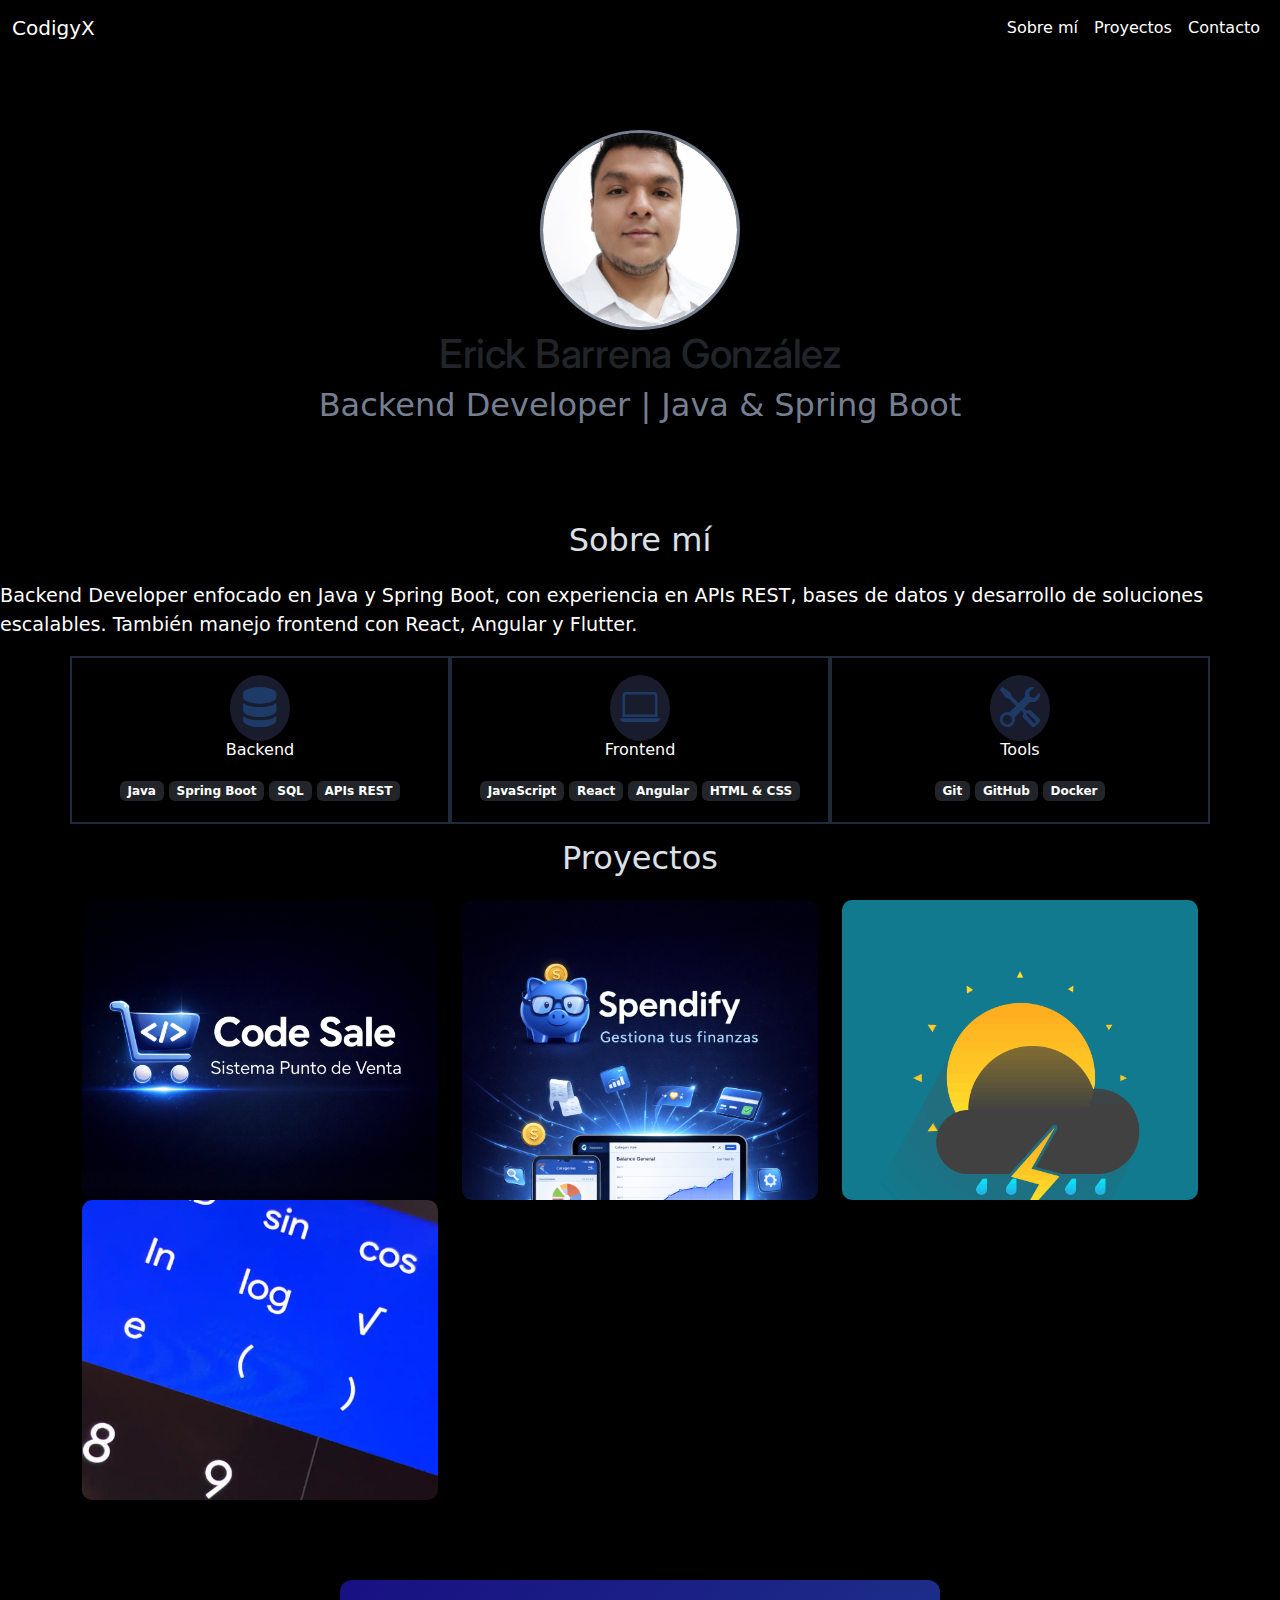
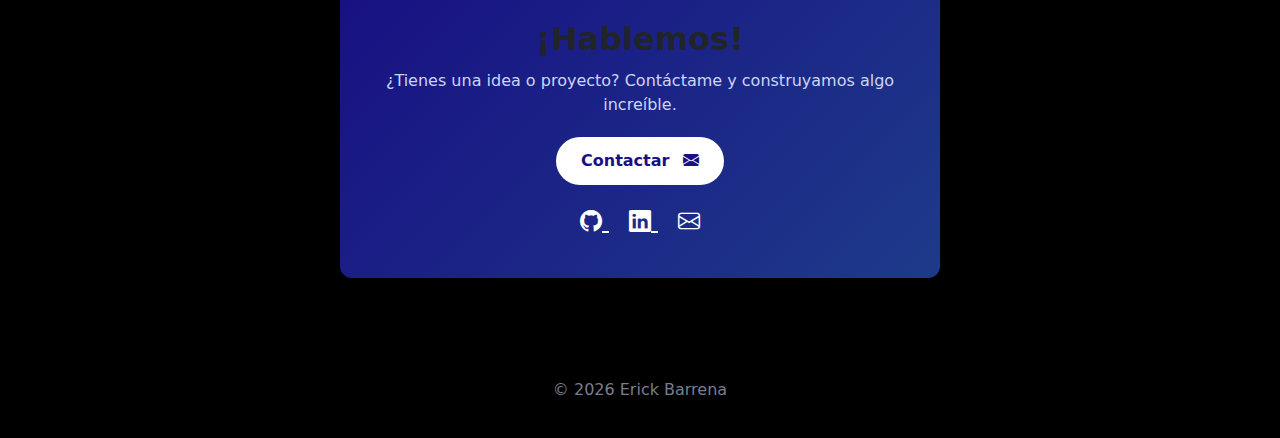
<file: portfolio/index.html>
<!DOCTYPE html>
<html lang="es">
<head>
  <meta charset="UTF-8">
  <meta name="viewport" content="width=device-width, initial-scale=1.0">
  <title>CodigyX | Backend Developer</title>

  <link rel="stylesheet" href="portafolio.css">

  <!-- Bootstrap -->
  <link href="https://cdn.jsdelivr.net/npm/bootstrap@5.2.2/dist/css/bootstrap.min.css" rel="stylesheet">

  <!-- Iconos -->
  <link rel="stylesheet" href="https://cdn.jsdelivr.net/npm/bootstrap-icons@1.9.1/font/bootstrap-icons.css">

  <!-- Fuentes -->
  <link href="https://fonts.googleapis.com/css2?family=Rubik+Dirt&family=Inter:wght@300;400;500;600&display=swap" rel="stylesheet">
</head>

<body>

<!-- NAVBAR -->
<nav class="navbar navbar-expand-md navbar-light">
  <div class="container-fluid">

    <a class="navbar-brand text-white" href="/">CodigyX</a>

    <button class="navbar-toggler" type="button" data-bs-toggle="collapse" data-bs-target="#nav">
      <span class="navbar-toggler-icon"></span>
    </button>

    <div class="collapse navbar-collapse" id="nav">
      <ul class="navbar-nav ms-auto">
        <li class="nav-item"><a class="nav-link" href="#sobre-mi">Sobre mí</a></li>
        <li class="nav-item"><a class="nav-link" href="#proyectos">Proyectos</a></li>
        <li class="nav-item"><a class="nav-link" href="#contacto">Contacto</a></li>
      </ul>
    </div>

  </div>
</nav>

<!-- HERO -->
<section class="hero">
  <div class="hero-principal">
    <img class="hero-imagen-desarrollador" src="imagenes/perfil.png" alt="perfil">
    <h1>Erick Barrena González</h1>
    <h2>Backend Developer | Java & Spring Boot</h2>
  </div>
</section>

<!-- SOBRE MI -->
<section id="sobre-mi" class="sobre-mi seccion-oscura">
  <div class="contenedor">
    <h2 class="seccion-titulo">Sobre mí</h2>
    <p class="seccion-texto">
      Backend Developer enfocado en Java y Spring Boot, con experiencia en APIs REST,
      bases de datos y desarrollo de soluciones escalables. También manejo frontend con
      React, Angular y Flutter.
    </p>
  </div>
</section>

<!-- STACK -->
<section class="experiencia seccion-clara">
  <div class="container text-center">
    <div class="row">

      <div class="columna col-md-4">
        <i class="bi bi-server"></i>
        <p class="experiencia-titulo">Backend</p>
        <div class="badges-contenedor">
          <span class="badge text-bg-dark">Java</span>
          <span class="badge text-bg-dark">Spring Boot</span>
          <span class="badge text-bg-dark">SQL</span>
          <span class="badge text-bg-dark">APIs REST</span>
        </div>
      </div>

      <div class="columna col-md-4">
        <i class="bi bi-laptop"></i>
        <p class="experiencia-titulo">Frontend</p>
        <div class="badges-contenedor">
          <span class="badge text-bg-dark">JavaScript</span>
          <span class="badge text-bg-dark">React</span>
          <span class="badge text-bg-dark">Angular</span>
          <span class="badge text-bg-dark">HTML & CSS</span>
        </div>
      </div>

      <div class="columna col-md-4">
        <i class="bi bi-tools"></i>
        <p class="experiencia-titulo">Tools</p>
        <div class="badges-contenedor">
          <span class="badge text-bg-dark">Git</span>
          <span class="badge text-bg-dark">GitHub</span>
          <span class="badge text-bg-dark">Docker</span>
        </div>
      </div>

    </div>
  </div>
</section>

<!-- PROYECTOS -->
<section id="proyectos" class="proyectos-recientes seccion-clara">
  <h2 class="seccion-titulo texto-blanco">Proyectos</h2>

  <div class="container">
    <div class="row">

      <!-- POS -->
      <div class="col-md-4">
        <div class="proyecto">
          <img src="imagenes/codesale.png">
          <div class="overlay">
            <p>Punto de Venta</p>
            <div class="iconos-contenedor">
              <a href="#"><i class="bi bi-github"></i></a>
            </div>
          </div>
        </div>
      </div>

      <!-- FINANZAS -->
      <div class="col-md-4">
        <div class="proyecto">
          <img src="imagenes/spendify.png">
          <div class="overlay">
            <p>App Finanzas</p>
            <div class="iconos-contenedor">
              <a href="#"><i class="bi bi-github"></i></a>
            </div>
          </div>
        </div>
      </div>

      <!-- CLIMA -->
      <div class="col-md-4">
        <div class="proyecto">
          <img src="imagenes/clima.gif">
          <div class="overlay">
            <p>Clima App</p>
            <div class="iconos-contenedor">
              <a href="#"><i class="bi bi-laptop"></i></a>
            </div>
          </div>
        </div>
      </div>

      <!-- CALCULADORA -->
      <div class="col-md-4">
        <div class="proyecto">
          <img src="imagenes/calculadora.jpg">
          <div class="overlay">
            <p>Calculadora</p>
            <div class="iconos-contenedor">
              <a href="#"><i class="bi bi-laptop"></i></a>
            </div>
          </div>
        </div>
      </div>

    </div>
  </div>
</section>

<!-- CONTACTO -->
<section id="contacto" class="contacto seccion-oscura">
  <div class="container">
    <div class="rectangulo text-center">

      <h2 class="titulo-contacto">¡Hablemos!</h2>

      <p class="descripcion">
        ¿Tienes una idea o proyecto? Contáctame y construyamos algo increíble.
      </p>

      <a href="mailto:ecodigyx@gmail.com">
        <button class="btn-contacto">
          Contactar
          <i class="bi bi-envelope-fill"></i>
        </button>
      </a>

      <!-- REDES -->
      <div class="redes">
        <a href="https://github.com/CodigyX" target="_blank">
          <i class="bi bi-github"></i>
        </a>

        <a href="https://www.linkedin.com/in/codigyx/" target="_blank">
          <i class="bi bi-linkedin"></i>
        </a>

        <a href="mailto:ecodigyx@gmail.com">
          <i class="bi bi-envelope"></i>
        </a>
      </div>

    </div>
  </div>
</section>

<footer class="seccion-oscura text-center">
  <p>© 2026 Erick Barrena</p>
</footer>

<script src="https://cdn.jsdelivr.net/npm/bootstrap@5.2.2/dist/js/bootstrap.bundle.min.js"></script>

</body>
</html>
</file>
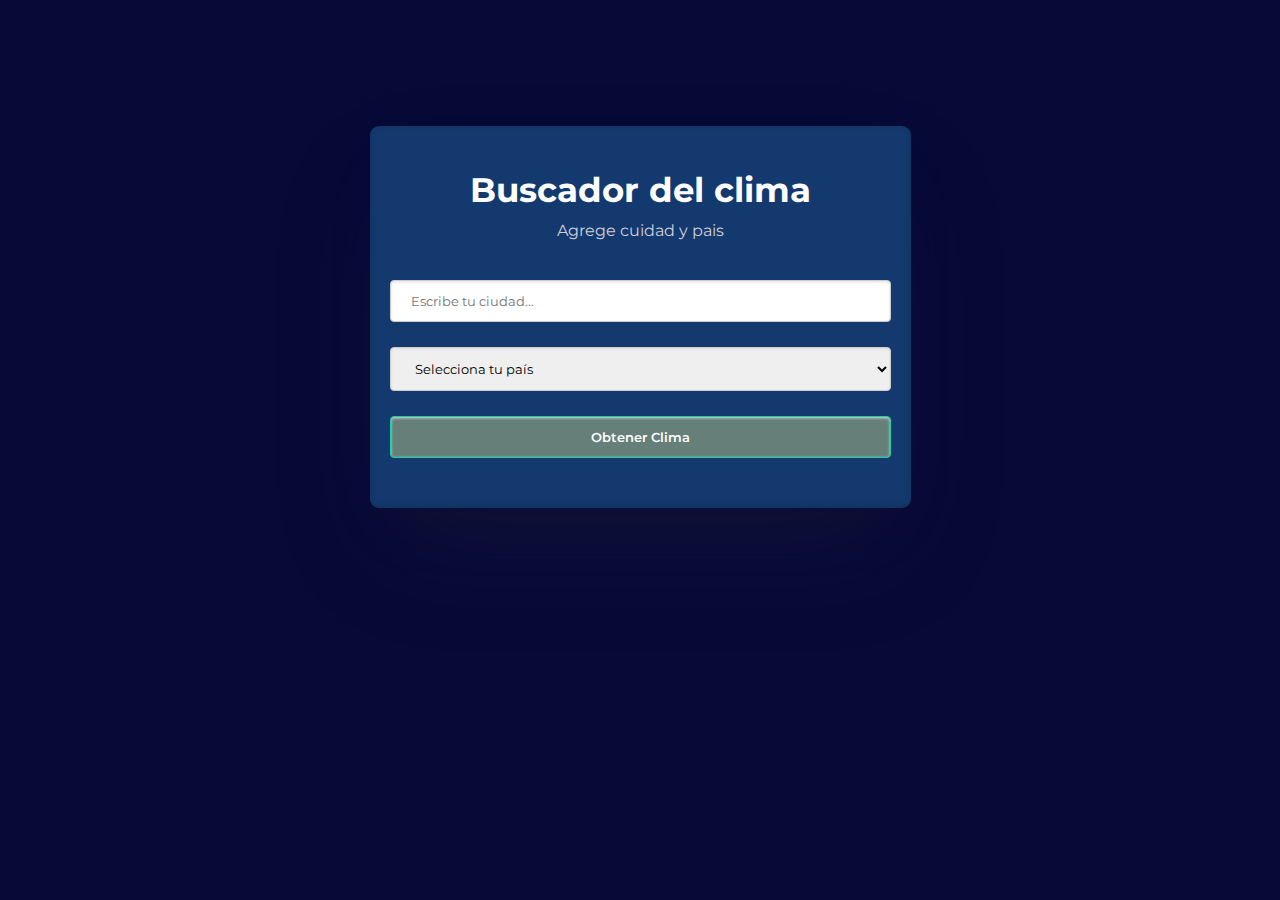
<file: apiclima/clima.html>
<!DOCTYPE html>
<html lang="en">
<head>
    <meta charset="UTF-8">
    <meta http-equiv="X-UA-Compatible" content="IE=edge">
    <meta name="viewport" content="width=device-width, initial-scale=1.0">
    <title>Buscador del clima</title>
    <link rel="stylesheet" href="clima.css">
    <script src="clima.js" defer></script>
</head>
<body>
    <section class="weather-content">
        <h1>Buscador del clima</h1>
        <div class="result">
            <p>Agrege cuidad y pais</p>
            <!-- <h5>Clima en Bogota</h5>
            <img src="" alt="">
            <h2>28°C</h2>
            <p>Max: 29°C</p>
            <p>Min: 27°C</p> -->
        </div>
        <form action="" method="POST" class="get-weather">
            <input type="text" name="city" id="city" placeholder="Escribe tu ciudad...">
            <select name="" id="country">
                <option disabled selected value="">Selecciona tu país</option>
                <option value="AR">Argentina</option>
                <option value="CO">Colombia</option>
                <option value="CR">Costa Rica</option>
                <option value="ES">España</option>
                <option value="US">Estados Unidos</option>
                <option value="MX">México</option>
                <option value="PE">Perú</option>
            </select>
            <input type="submit" name="" id="" value="Obtener Clima">
        </form>
    </section>
    
</body>
</html>
</file>
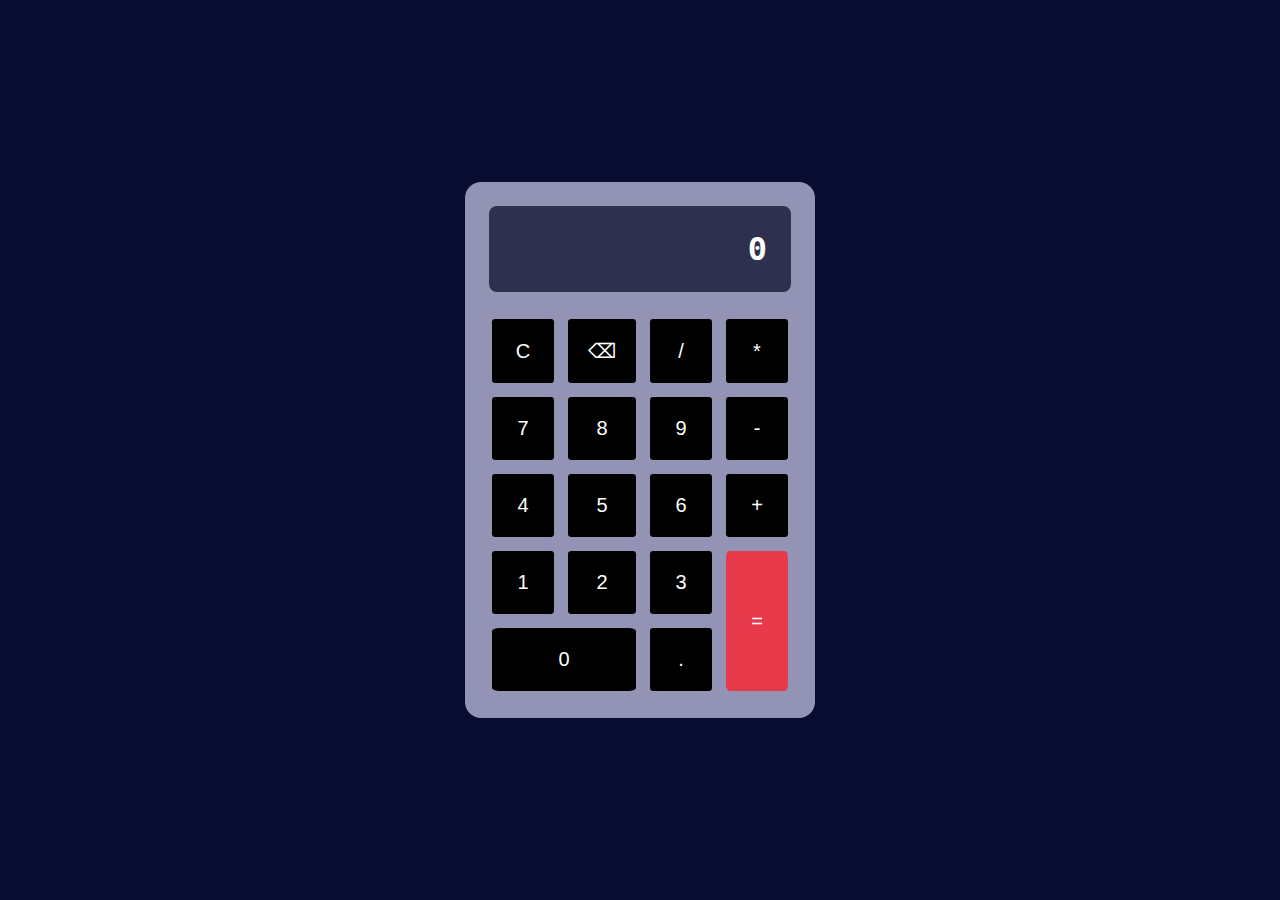
<file: calculadora/calculadora.html>
<!DOCTYPE html>
<html lang="es">
<head>
    <meta charset="UTF-8">
    <meta http-equiv="X-UA-Compatible" content="IE=edge">
    <meta name="viewport" content="width=device-width, initial-scale=1.0">
    <title>Calculadora</title>
    <link rel="stylesheet" href="calculadora.css">
</head>
<body>

    <div class="calculadora">

        <div class="pantalla">0</div>

        <button id="c" class="btn">C</button>
        <button id="borrar" class="btn">⌫</button>
        <button class="btn">/</button>
        <button class="btn">*</button>
        <button class="btn">7</button>
        <button class="btn">8</button>
        <button class="btn">9</button>
        <button class="btn">-</button>
        <button class="btn">4</button>
        <button class="btn">5</button>
        <button class="btn">6</button>
        <button class="btn">+</button>
        <button class="btn">1</button>
        <button class="btn">2</button>
        <button class="btn">3</button>
        <button id="igual" class="btn">=</button>
        <button id="cero" class="btn">0</button>
        <button class="btn">.</button>
    </div>

    
    <script src="calculadora.js"></script>
</body>
</html>
</file>
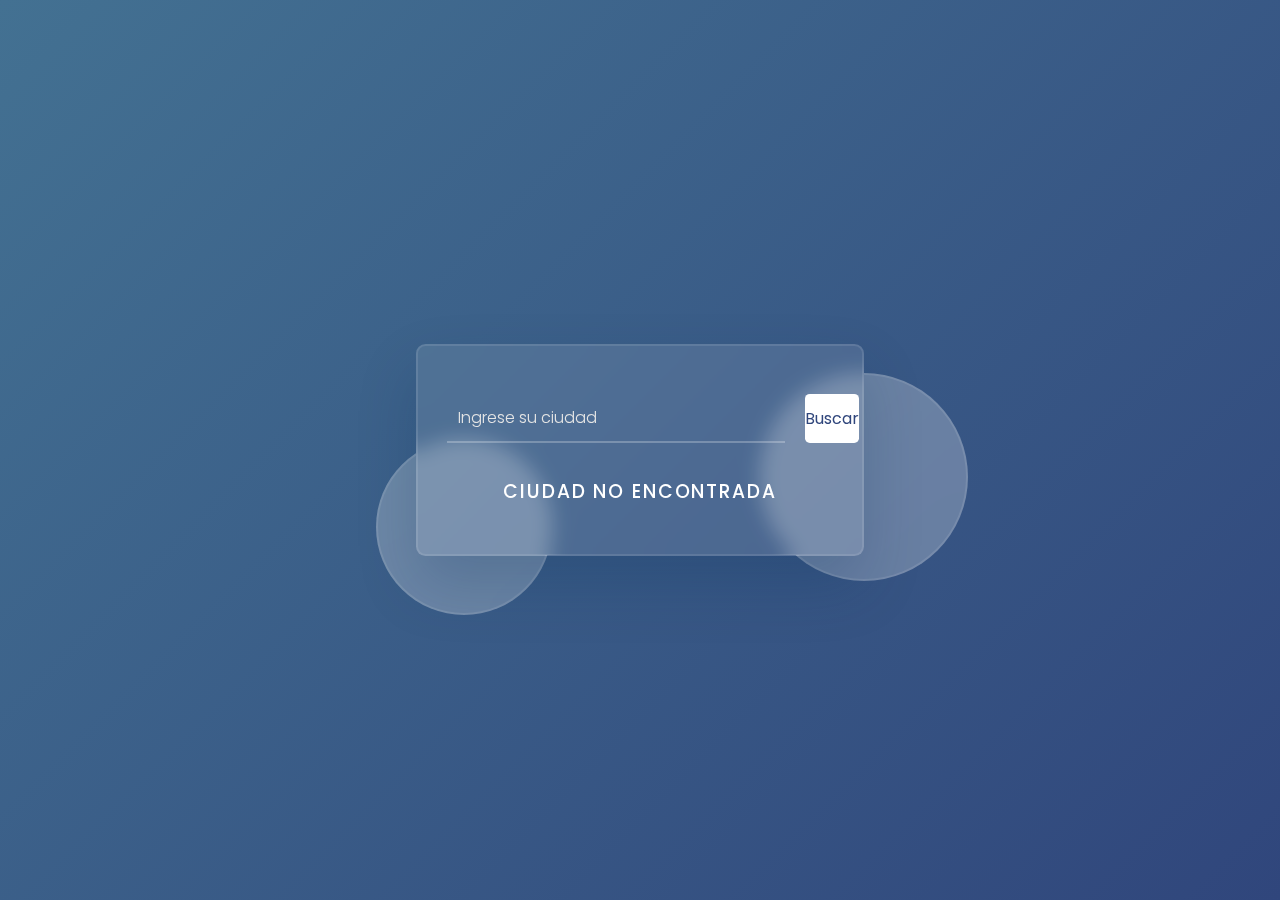
<file: clima/clima.html>
<!DOCTYPE html>
<html lang="es">
  <head>
    <meta name="viewport" content="width=device-width, initial-scale=1.0" />
    <title>Climático</title>
    <!-- Google Fonts -->
    <link
      href="https://fonts.googleapis.com/css2?family=Poppins:wght@300;500;600&display=swap"
      rel="stylesheet"
    />
    <!-- Stylesheet -->
    <link rel="stylesheet" href="clima.css" />
  </head>
  <body>
    <div class="wrapper">
      <div class="shape shape-1"></div>
      <div class="shape shape-2"></div>
      <div class="container">
        <div class="search-container">
          <input
            type="text"
            placeholder="Ingrese su ciudad"
            id="city"
            value="Orizaba"
          />
          <button id="search-btn">Buscar</button>
        </div>
        <div id="result"></div>
      </div>
    </div>
    <!-- Script -->
    <script src="key.js"></script>
    <script src="clima.js"></script>
  </body>
</html>
</file>
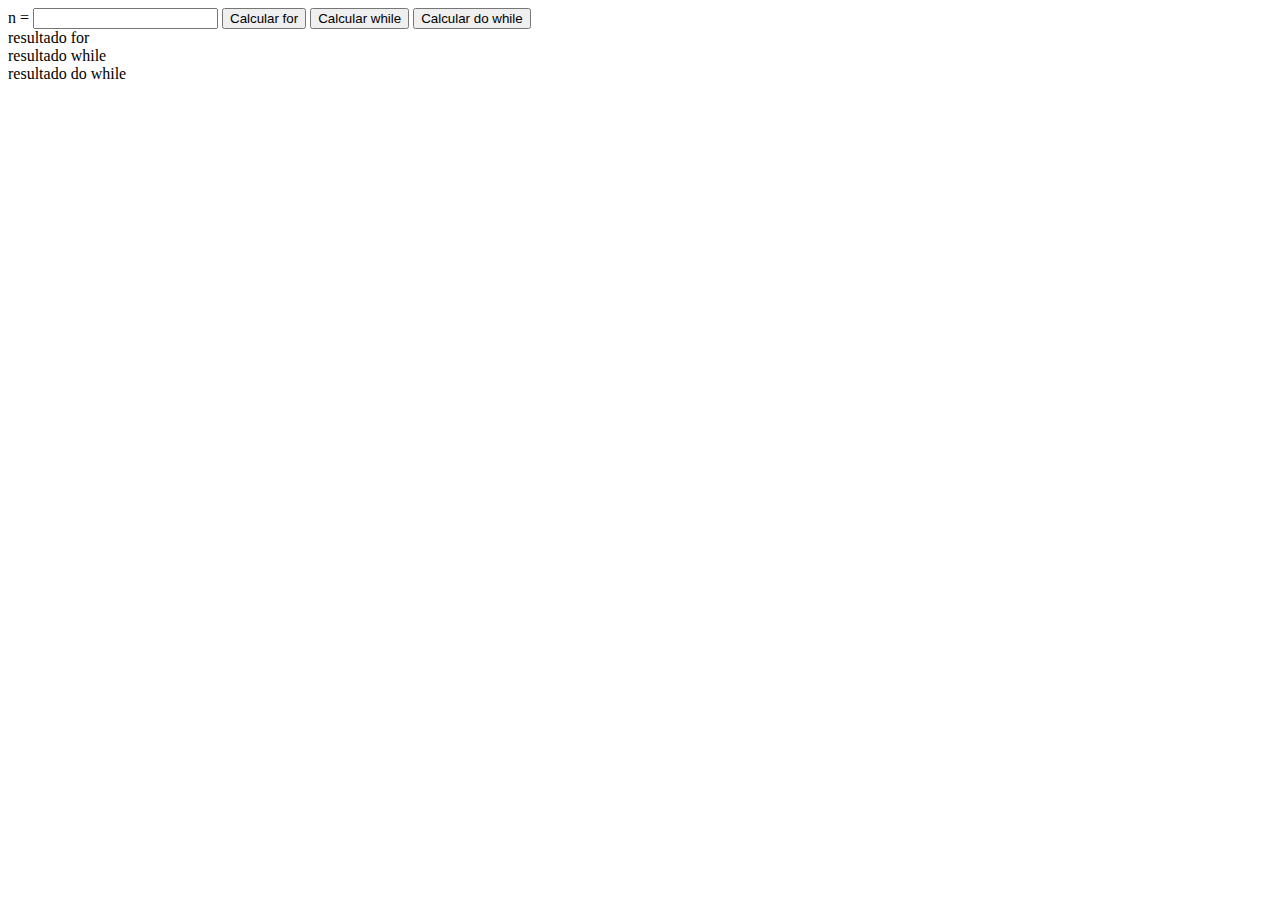
<file: javascript/ciclos.html>
<!DOCTYPE html>
<html>
	<body>
		<label> n = </label>
		<input type="text" id="n">

		<button onclick="ciclofor()">Calcular for</button>
		<button onclick="ciclowhile()">Calcular while</button>
		<button onclick="ciclodowhile()">Calcular do while</button>

		<div id="for">resultado for</div>
		<div id="while">resultado while</div>
		<div id="dowhile">resultado do while</div>

		<script src="ciclos.js"></script>
	</body>
</html>
</file>
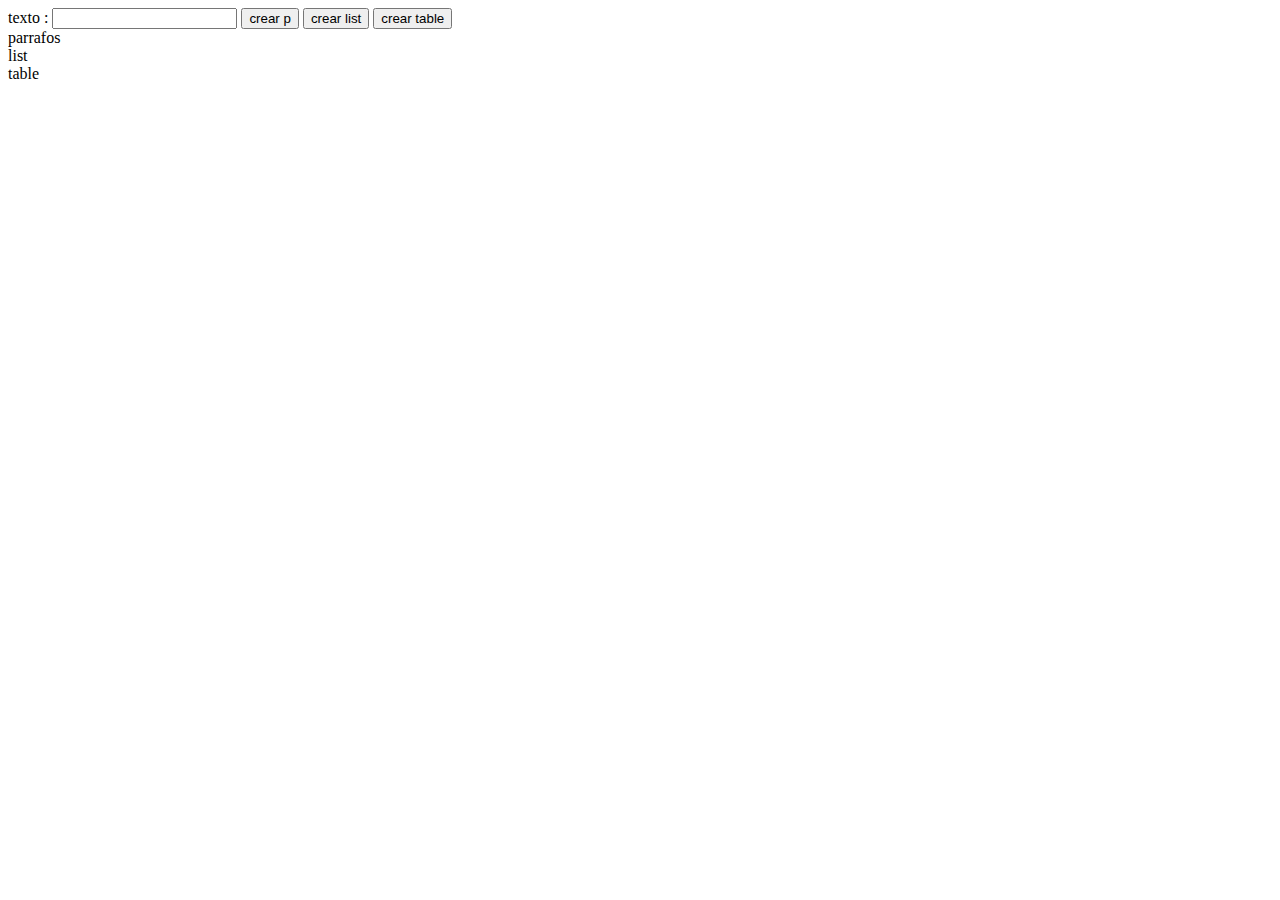
<file: javascript/ciclosdom.html>
<!DOCTYPE html>
<html>
	<body>

		<label> texto : </label>
		<input type="text" id="mytext">

		<button onclick="creap()">crear p</button>
		<button onclick="crealist()">crear list</button>
		<button onclick="creatable()">crear table</button>

		<div id="parrafos"> parrafos</div>
		<div id="listas"> list </div>
		<div id="tabla"> table </div>

		<script src="ciclosdom.js"></script>
	</body>
</html>
</file>
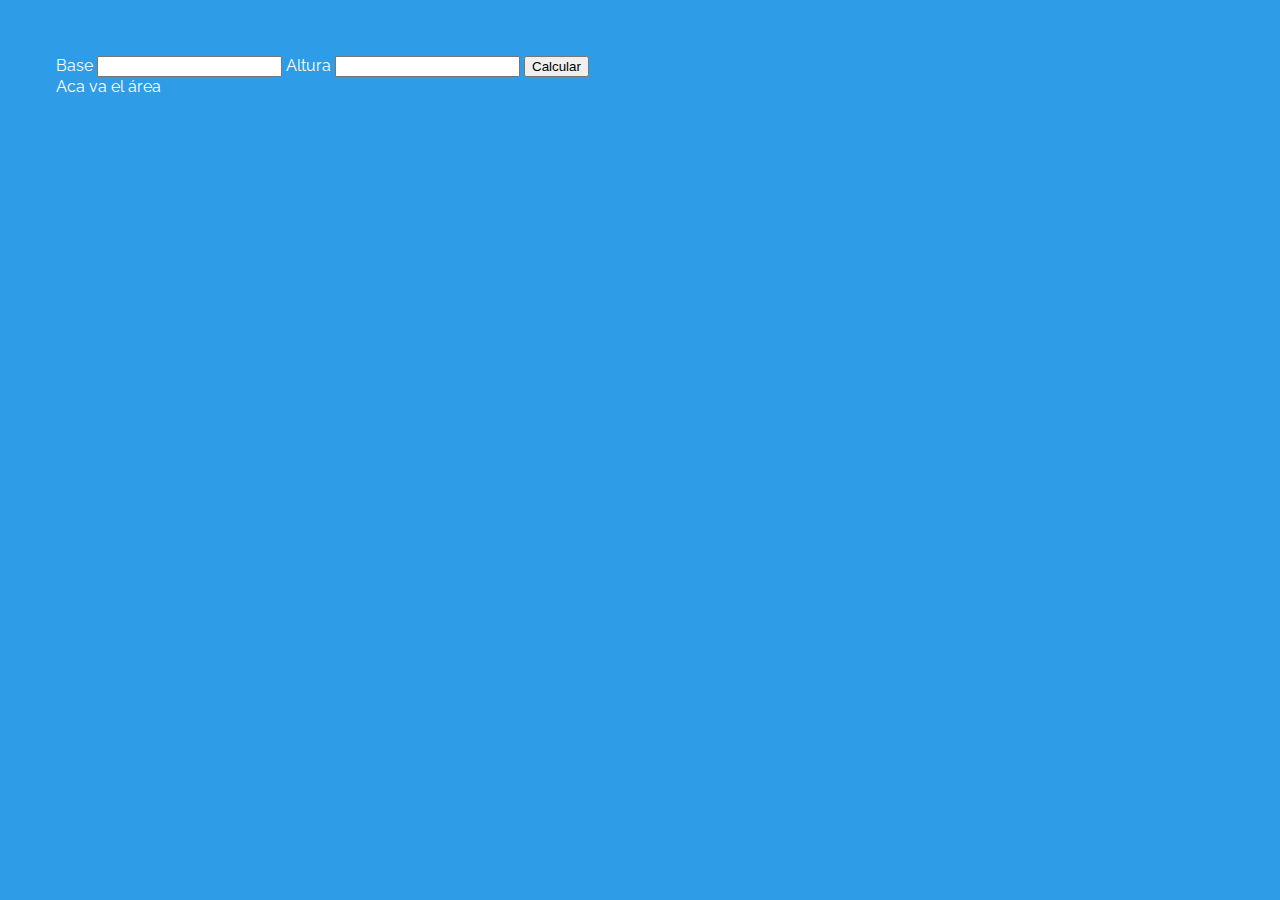
<file: javascript/triangulo.html>
<!DOCTYPE html>
<html>
	<body>
		<label>Base </label>
		<input type="text" id="base">

		 <label>Altura </label>
                <input type="text" id="altura">

		<button onclick="calcularArea()">Calcular</button>

		<div id="resultado"></div>

		<div id=resultado"> Aca va el área </div>

		<link rel="stylesheet" href="triangulo.css">

		<script src="triangulo.js"></script>
	</body>
</html>
</file>
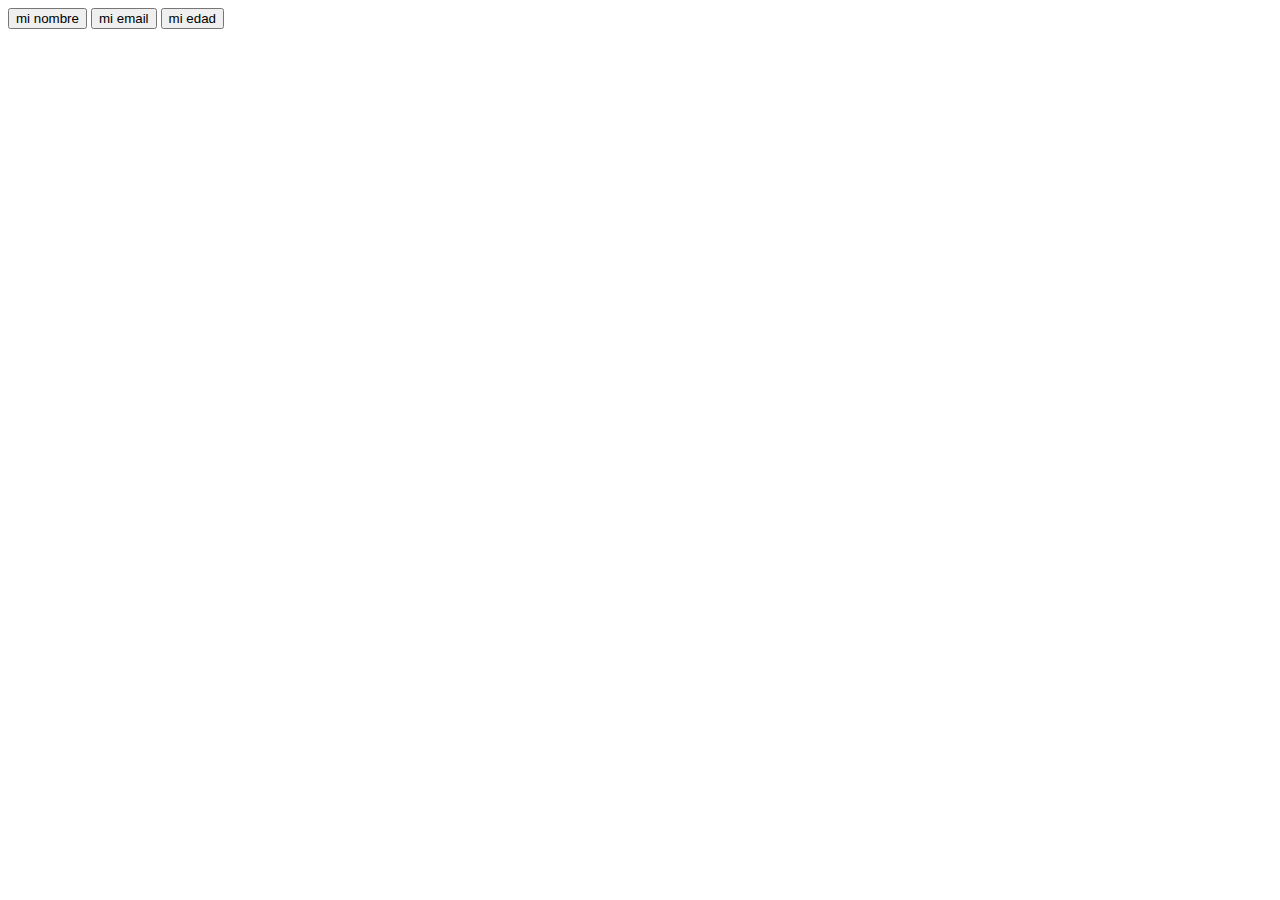
<file: javascript/variables.html>
<!DOCTYPE html>
<html>
	<body>
		<button onclick="getNombre()">mi nombre</button>
		 <button onclick="getEmail()">mi email</button>
		  <button onclick="getEdad()">mi edad</button>

		  <div id="nombre"></div>
		  <div id="email"></div>
		  <div id="edad"></div>

		  <script src="variables.js"></script>
	</body>
</html>
</file>
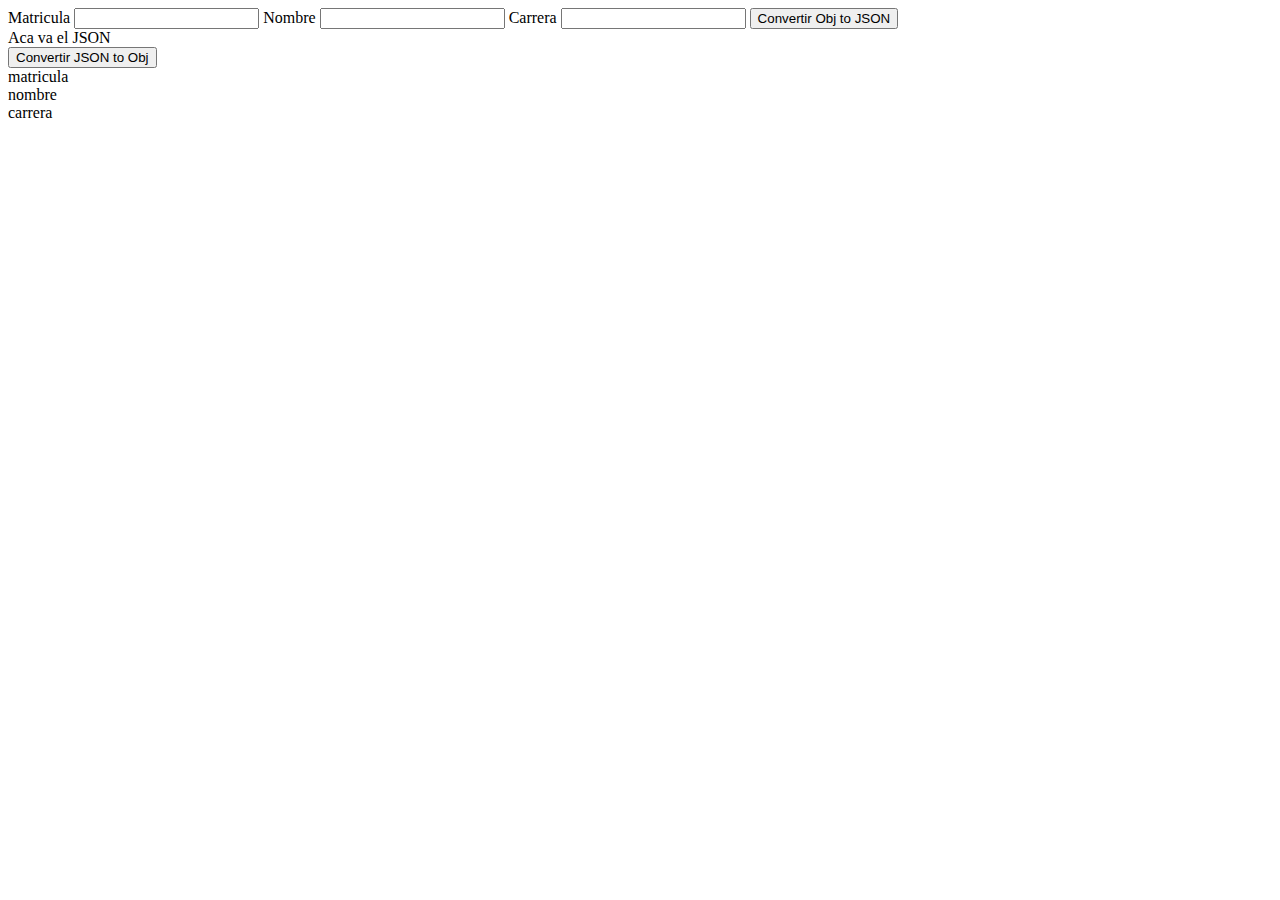
<file: json/alumno.html>
<!DOCTYPE html>
<html>
<body>

<label>Matricula </label>
<input type="text" id="matricula">

<label>Nombre </label>
<input type="text" id="nombre">

<label>Carrera </label>
<input type="text" id="carrera">

<button onclick="convertObjToJson()"> Convertir Obj to  JSON </button>

<div id="myjson"> Aca va el JSON </div>

<button onclick="convertJsonToObj()"> Convertir JSON to Obj </button>
<div id= "newMatricula"> matricula </div>
<div id= "newNombre"> nombre </div>
<div id= "newCarrera"> carrera </div>

<script src="alumno.js"></script>
</body>
</html>
</file>
<file: apiclima/clima.css>
@import url('https://fonts.googleapis.com/css2?family=Montserrat:ital,wght@0,100;0,200;0,300;0,400;0,500;0,600;0,700;0,800;0,900;1,100;1,200;1,300;1,400;1,500;1,600;1,700;1,800&display=swap');
body{
    	background: #070936;
	font-family: 'Montserrat', sans-serif;
}
.weather-content {
    box-shadow: rgba(50, 50, 93, 0.25) 0px 50px 100px -20px, rgba(0, 0, 0, 0.3) 0px 30px 60px -30px, rgba(10, 37, 64, 0.35) 0px -2px 6px 0px inset;
    max-width: 501px;
    text-align: center;
    padding: 20px 20px 50px;
    margin: 10% auto 0;
    background-color: #14396e;
    border-radius: 9px;
}
.weather-content h1{
    font-size: 34px;
    margin-bottom: 10px;
    color: #fff;
}
.weather-content p{
    color: #cfcfd9;
}
.result{
    margin-bottom: 8%;
}
.result p{
    margin: 5px 0 5px;
}
.result h2{
    font-size: 70px;
    line-height: 70px;
    margin: -10px 0 10px;
    color: #fff;
}
.result h5{
    font-size: 21px;
    margin: 2px;
    color: #fff;
}
form {
    display: flex;
    flex-direction: column;
}
form input[type="text"], form input[type="submit"], form select{
    width: 100%;
    margin: 0px 0 25px;
    display: inline-block;
    border: 1px solid #ccc;
    box-shadow: inset 0 1px 3px #ddd;
    border-radius: 4px;
    -webkit-box-sizing: border-box;
    -moz-box-sizing: border-box;
    box-sizing: border-box;
    padding-left: 20px;
    padding-right: 20px;
    padding-top: 12px;
    padding-bottom: 12px;
    font-family: 'Montserrat', sans-serif;
}
form input[type="submit"]{
    width: 100%;
    margin: 0 auto;
    cursor: pointer;
    background-color: #668079;
    border: 1px solid #14d4a5;
    color: #fff;
    font-weight: 600;
    transition: width 1s;
}
form input[type="submit"]:hover{
    width: 50%;
}
.alert-message {
    margin: 24px 0 0;
    color: red!important;
}
</file>
<file: calculadora/calculadora.css>
* {
    margin: 0;
    padding: 0;
    box-sizing: border-box;
    font-family: sans-serif;
}

body {
    min-height: 100vh;
    background-color: #090c31;
    display: grid;
    place-items: center;
}

.calculadora {
    background-color: #9394b5;
    color: white;
    width: 350px;
    max-width: 100%;
    padding: 1.5rem;
    border-radius: 1rem;
    display: grid;
    grid-template-columns: repeat(4, 1fr);
    gap: .5rem;
}

.pantalla {
    grid-column: 1 / -1;
    background-color: #2f304f;
    padding: 1.5rem;
    font-size: 2rem;
    text-align: right;
    border-radius: .5rem;
    margin-bottom: 1rem;
    font-family: monospace;
    font-weight: 600;
}

.btn {
    background-color: #000000;
    color: white;
    border: 0;
    font-family: 'Roboto', sans-serif;
    font-size: 20px;
    padding: 20px;
    display: flex;
    justify-content: center;
    align-items: center;
    border-radius: 5%;
    margin: 3px;
    cursor: pointer;
}

.btn:hover {
    background-color: #090c31;
}

#cero {
    grid-column: span 2;
}

#igual {
    grid-row: span 2;
    background-color: #e6394a;
}

#igual:hover {
    background-color: #e65766;
}
</file>
<file: clima/clima.css>
* {
    padding: 0;
    margin: 0;
    box-sizing: border-box;
    font-family: "Poppins", sans-serif;
  }
  :root {
    --white: #ffffff;
    --off-white: #e5e5e5;
    --transp-white-1: rgba(255, 255, 255, 0.25);
    --transp-white-2: rgba(255, 255, 255, 0.1);
    --blue-1: #437192;
    --blue-2: #30467c;
    --shadow: rgba(3, 46, 87, 0.2);
  }
  body {
    height: 100vh;
    background: linear-gradient(135deg, var(--blue-1), var(--blue-2));
  }
  .wrapper {
    font-size: 16px;
    width: 90vw;
    max-width: 28em;
    position: absolute;
    transform: translate(-50%, -50%);
    top: 50%;
    left: 50%;
  }
  .container {
    width: 100%;
    background: var(--transp-white-2);
    backdrop-filter: blur(10px);
    padding: 3em 1.8em;
    border: 2px solid var(--transp-white-2);
    border-radius: 0.6em;
    box-shadow: 0 1.8em 3.7em var(--shadow);
    text-align: center;
  }
  .shape {
    position: absolute;
    background-color: var(--transp-white-1);
    backdrop-filter: blur(1.2em);
    border: 2px solid var(--transp-white-2);
    border-radius: 50%;
  }
  .shape-1 {
    height: 13em;
    width: 13em;
    right: -6.5em;
    top: 1.8em;
  }
  .shape-2 {
    height: 11em;
    width: 11em;
    bottom: -3.7em;
    left: -2.5em;
  }
  .search-container {
    font-size: 1em;
    display: grid;
    grid-template-columns: 9fr 3fr;
    gap: 1.25em;
  }
  .search-container input,
  .search-container button {
    outline: none;
    font-size: 1em;
    border: none;
  }
  .search-container input {
    padding: 0.7em;
    background-color: transparent;
    border-bottom: 2px solid var(--transp-white-1);
    color: var(--white);
    font-weight: 300;
  }
  .search-container input::placeholder {
    color: var(--off-white);
  }
  .search-container input:focus {
    border-color: var(--white);
  }
  .search-container button {
    color: var(--blue-2);
    background-color: var(--white);
    border-radius: 0.3em;
  }
  #result h2 {
    color: var(--white);
    text-transform: uppercase;
    letter-spacing: 0.18em;
    font-weight: 600;
    margin: 1.25em 0;
  }
  .weather,
  .desc {
    color: var(--off-white);
    text-transform: uppercase;
    letter-spacing: 0.2em;
    font-size: 0.9em;
    font-weight: 500;
    line-height: 2em;
  }
  .weather {
    margin-top: -0.7em;
  }
  #result img {
    margin: 0.6em 0 0 0;
    width: 6.2em;
    filter: drop-shadow(0 1.8em 3.7em var(--shadow));
  }
  #result h1 {
    font-size: 4em;
    margin: 0.3em 0 0.7em 0;
    line-height: 0;
    font-weight: 400;
    color: var(--white);
  }
  .temp-container {
    display: flex;
    justify-content: center;
  }
  .temp-container div {
    padding: 0.3em 1em;
  }
  .temp-container div:first-child {
    border-right: 1px solid var(--transp-white-1);
  }
  .temp-container .title {
    font-weight: 600;
    color: var(--white);
  }
  .temp-container .temp {
    font-weight: 300;
    color: var(--off-white);
  }
  .msg {
    margin-top: 1.8em;
    color: var(--white);
    font-weight: 500;
    text-transform: uppercase;
    letter-spacing: 0.1em;
  }
  @media screen and (max-width: 450px) {
    .wrapper {
      font-size: 14px;
    }
  }
</file>
<file: javascript/triangulo.css>
@import url('https://fonts.googleapis.com/css?family=Raleway:300,700');

body{
	background: #2E9ce6;
	padding: 3em;
	font-family: 'Raleway', 'Arial';
	color: #fff;
}
</file>
<file: portfolio/portafolio.css>
/* ================= RESET BASE ================= */
html, body {
  height: 100%;
  background-color: #000;
}

/* ================= NAVBAR ================= */
.navbar {
  padding: 2rem;
  background-color: #000;
}

.navbar-nav .nav-link {
  color: white;
  transition: 0.3s;
}

.navbar-nav .nav-link:hover {
  color: #3364b4;
}

/* ================= GENERAL ================= */
body {
  display: flex;
  flex-direction: column;
  min-height: 100vh;
  color: #fff;
  font-family: 'Inter', sans-serif;
}

section {
  display: flex;
  flex-direction: column;
  align-items: center;
  justify-content: center;
}

/* ================= TITULOS ================= */
h1 {
  font-size: 2.2rem;
  color:#757f90;
  font-family: 'Inter', sans-serif;
  font-weight: 600;
  letter-spacing: -0.5px;
}

.seccion-oscura {
  background-color: #000000;
}

.seccion-clara {
  background-color: #000;
}

.seccion-titulo {
  font-size: 2rem;
  color:#dce0e7;
  padding: 15px 0;
  text-align: center;
}

.seccion-texto {
  font-size: 1.2rem;
  color: #ffffff;
}

/* ================= HERO ================= */
.hero {
  background-color: #000;
  min-height: 450px;
  text-align: center;
}

.hero-principal {
  padding: 3rem;
}

.hero-imagen-desarrollador {
  width: 200px;
  height: 200px;
  border-radius: 50%;
  border: 3px solid #757f90;
  object-fit: cover;
  object-position: 50% 15%;
}

.hero-principal h2 {
  color: #757f90;
}

/* ================= EXPERIENCIA ================= */
.experiencia .columna {
  padding: 20px;
  border: 2px solid #1e293b;
  transition: 0.3s;
}

.experiencia .columna:hover {
  background-color: #272264;
  transform: translateY(-5px);
}

.experiencia i {
  font-size: 2.5rem;
  color: #1e3a67;
  background-color: #191c2c;
  padding: 10px;
  border-radius: 50%;
}

.experiencia-titulo {
  color: #ffff;
}

/* ================= PROYECTOS ================= */
.proyectos-recientes img {
  height: 300px;
  width: 100%;
  border-radius: 10px;
  object-fit: cover;
  object-position: top;
}

.proyecto {
  position: relative;
}

.proyecto:hover img {
  opacity: 0.2;
}

/* OVERLAY AZUL */
.proyecto::after {
  content: "";
  position: absolute;
  inset: 0;
  background: rgba(19, 49, 98, 0.6);
  opacity: 0;
  transition: 0.3s;
  border-radius: 10px;
}

.proyecto:hover::after {
  opacity: 1;
}

.overlay {
  opacity: 0;
  position: absolute;
  top: 50%;
  left: 50%;
  transform: translate(-50%, -50%);
  transition: 0.3s;
  text-align: center;
}

.proyecto:hover .overlay {
  opacity: 1;
}

.overlay p {
  font-size: 20px;
  color: white;
}

.overlay i {
  color: white;
  font-size: 40px;
}

/* ================= CONTACTO PRO ================= */

.contacto {
  padding: 80px 20px;
}

.rectangulo {
  background: linear-gradient(135deg, #181083, #1e3a8a);
  border-radius: 12px;
  padding: 40px 20px;
  box-shadow: 0 10px 30px rgba(0,0,0,0.4);
  max-width: 600px;
  margin: auto;
}

.titulo-contacto {
  font-size: 2rem;
  margin-bottom: 10px;
  font-weight: 600;
}

.descripcion {
  font-size: 1rem;
  color: #cbd5f5;
  margin-bottom: 20px;
}

.btn-contacto {
  background: white;
  color: #181083;
  border: none;
  padding: 12px 25px;
  border-radius: 30px;
  font-weight: 600;
  transition: 0.3s;
}

.btn-contacto i {
  margin-left: 8px;
}

.btn-contacto:hover {
  background: #3b82f6;
  color: white;
  transform: scale(1.05);
}

/* REDES */
.redes {
  margin-top: 20px;
}

.redes a {
  color: white;
  font-size: 22px;
  margin: 0 10px;
  transition: 0.3s;
}

.redes a:hover {
  color: #60a5fa;
}

/* ================= FOOTER ================= */
footer {
  margin-top: auto;
  background-color: #000;
  color: #757f90;
  text-align: center;
  padding: 20px;
}

/* ================= RESPONSIVE ================= */
@media (max-width: 768px) {
  h1 {
    font-size: 2rem;
  }
}
</file>
